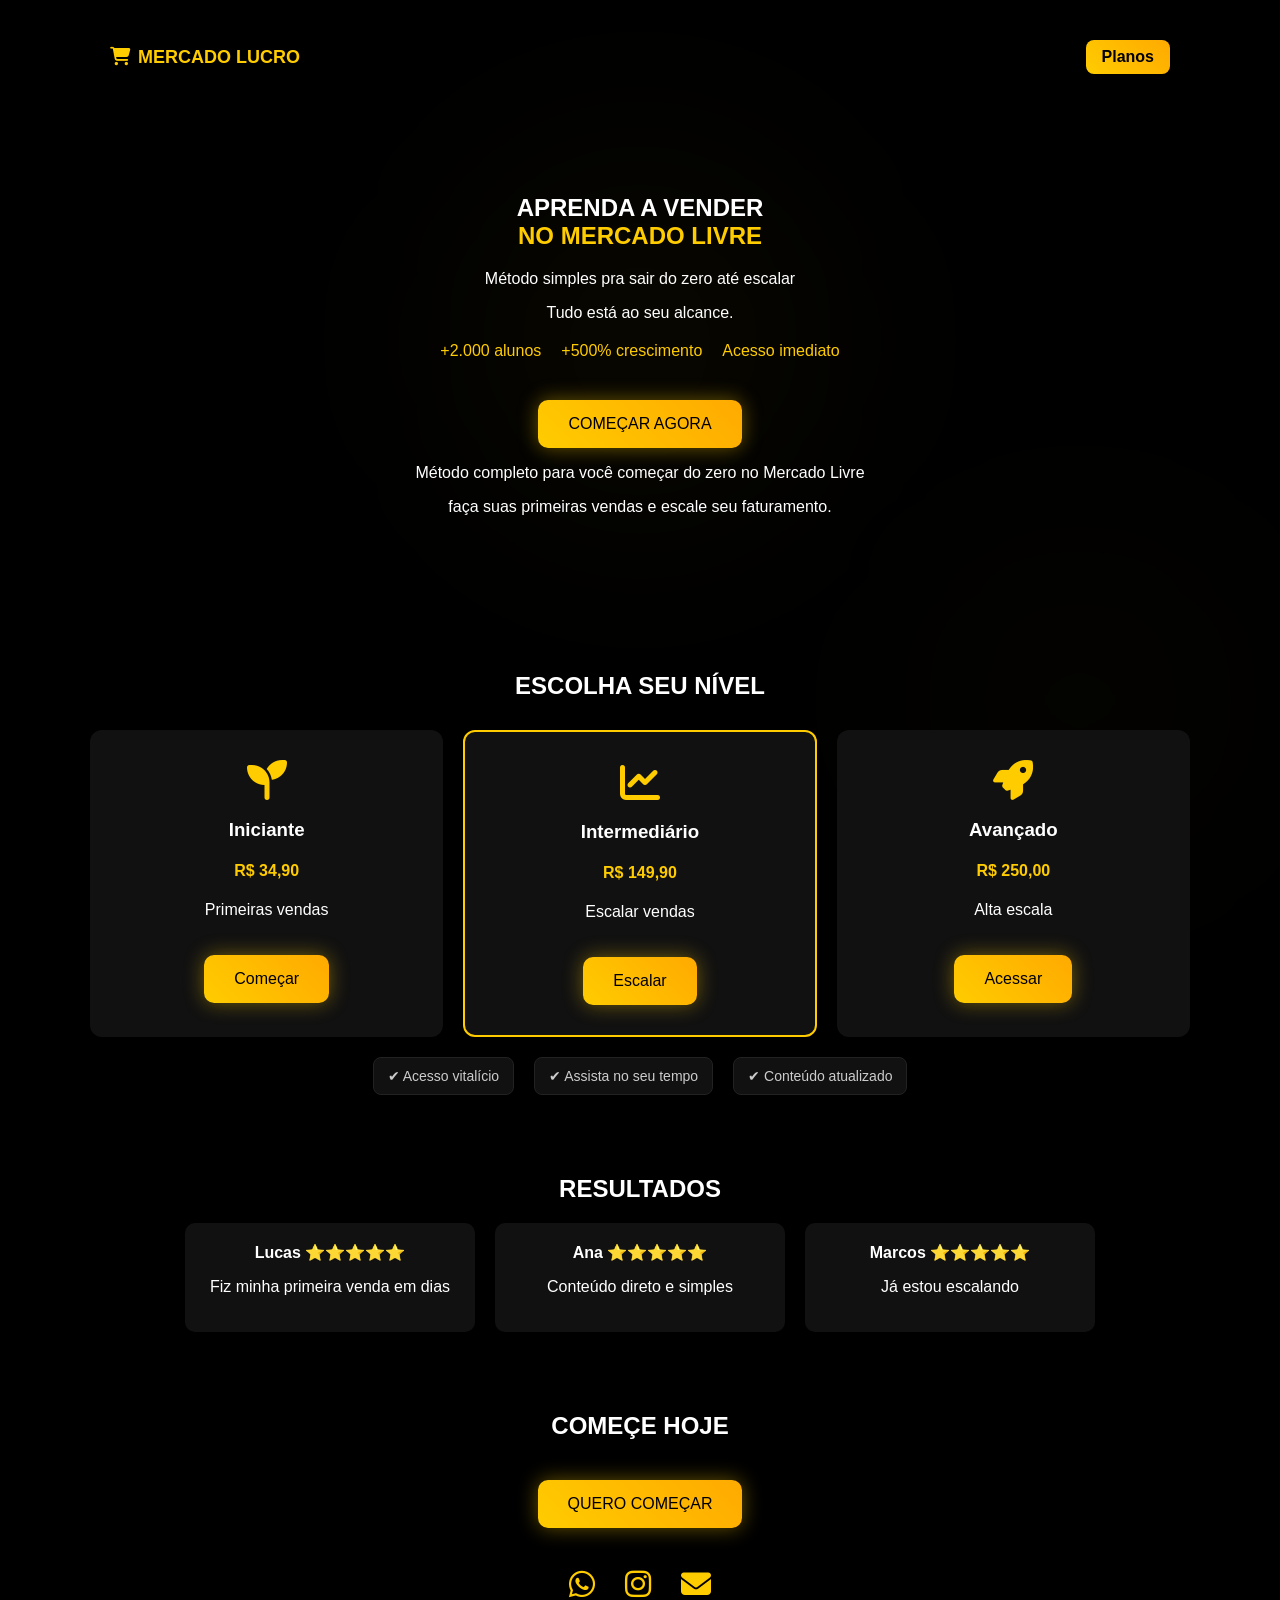
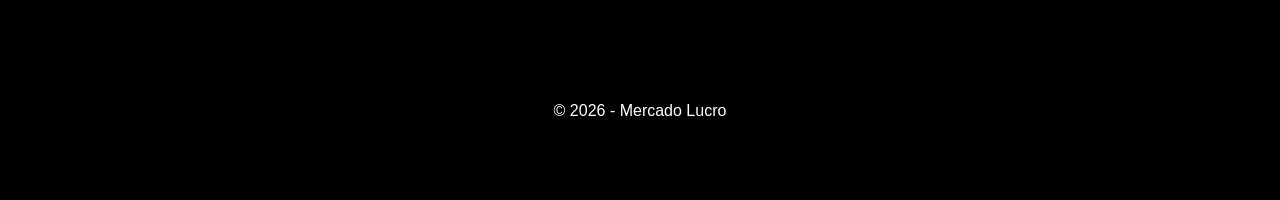
<file: index.html>
<!DOCTYPE html>
<html lang="pt-br">

<head>
  <meta charset="UTF-8">
  <title>Mercado Lucro</title>
  <meta name="viewport" content="width=device-width, initial-scale=1.0">

  <link rel="icon" href="logo.png">
  <link rel="stylesheet" href="style.css">
  <link rel="stylesheet" href="https://cdnjs.cloudflare.com/ajax/libs/font-awesome/6.5.0/css/all.min.css">
</head>

<body>

  <div class="glow-bg"></div>

  <div class="container">

    <header class="header">

      <div class="logo">
        <i class="fas fa-cart-shopping"></i> MERCADO LUCRO
      </div>

      <a href="#planos" class="btn-topo">Planos</a>

    </header>

    <section class="hero">

      <h1>
        APRENDA A VENDER <br>
        <span>NO MERCADO LIVRE</span>
      </h1>

      <p>Método simples pra sair do zero até escalar</p>
      <p>Tudo está ao seu alcance.</p>


      <!-- STATS -->
      <div class="stats">
        <div>+2.000 alunos</div>
        <div>+500% crescimento</div>
        <div>Acesso imediato</div>
      </div>

      <a href="LINK_INICIANTE" class="btn-main">COMEÇAR AGORA</a>

      <br>
      <p>Método completo para você começar do zero no Mercado Livre</p>
      <p>faça suas primeiras vendas e escale seu faturamento.</p>

    </section>



    <!-- PLANOS -->
    <section class="planos" id="planos">

      <h2>ESCOLHA SEU NÍVEL</h2>

      <div class="planos-grid">

        <div class="plano">
          <i class="fas fa-seedling"></i>
          <h3>Iniciante</h3>
          <h4>R$ 34,90</h4>
          <p>Primeiras vendas</p>
          <a href="iniciante.html" class="btn-main">Começar</a>
        </div>

        <div class="plano destaque">
          <i class="fas fa-chart-line"></i>
          <h3>Intermediário</h3>
          <h4>R$ 149,90</h4>
          <p>Escalar vendas</p>
          <a href="intermediario.html" class="btn-main">Escalar</a>
        </div>

        <div class="plano">
          <i class="fas fa-rocket"></i>
          <h3>Avançado</h3>
          <h4>R$ 250,00</h4>
          <p>Alta escala</p>
          <a href="avancado.html" class="btn-main">Acessar</a>
        </div>

      </div>

    </section>

    <div class="beneficios">
      <span>✔ Acesso vitalício</span>
      <span>✔ Assista no seu tempo</span>
      <span>✔ Conteúdo atualizado</span>
    </div>

    <!-- REVIEWS -->
    <section class="reviews">
      <h2>RESULTADOS</h2>

      <div class="reviews-grid">

        <div class="review">
          <strong>Lucas</strong>
          ⭐⭐⭐⭐⭐
          <p>Fiz minha primeira venda em dias</p>
        </div>

        <div class="review">
          <strong>Ana</strong>
          ⭐⭐⭐⭐⭐
          <p>Conteúdo direto e simples</p>
        </div>

        <div class="review">
          <strong>Marcos</strong>
          ⭐⭐⭐⭐⭐
          <p>Já estou escalando</p>
        </div>

      </div>
    </section>

    <!-- CTA -->
    <section class="cta">
      <h2>COMEÇE HOJE</h2>
      <a href="LINK_INICIANTE" class="btn-main">QUERO COMEÇAR</a>
    </section>

    <!-- CONTATO -->
    <section class="contato">
      <a href="https://wa.me/SEUNUMERO" target="_blank"><i class="fab fa-whatsapp"></i></a>
      <a href="https://instagram.com/tacianobraghiroli" target="_blank"><i class="fab fa-instagram"></i></a>
      <a href="mailto:tacianobraghiroli"><i class="fas fa-envelope"></i></a>
    </section>

  </div>
  
  <section class="hero">
    <footer>© 2026 - Mercado Lucro</footer>
  </section>


  <!-- POPUP -->
  <div id="popup" class="popup"></div>

  <script src="script.js"></script>
</body>

</html>
</file>
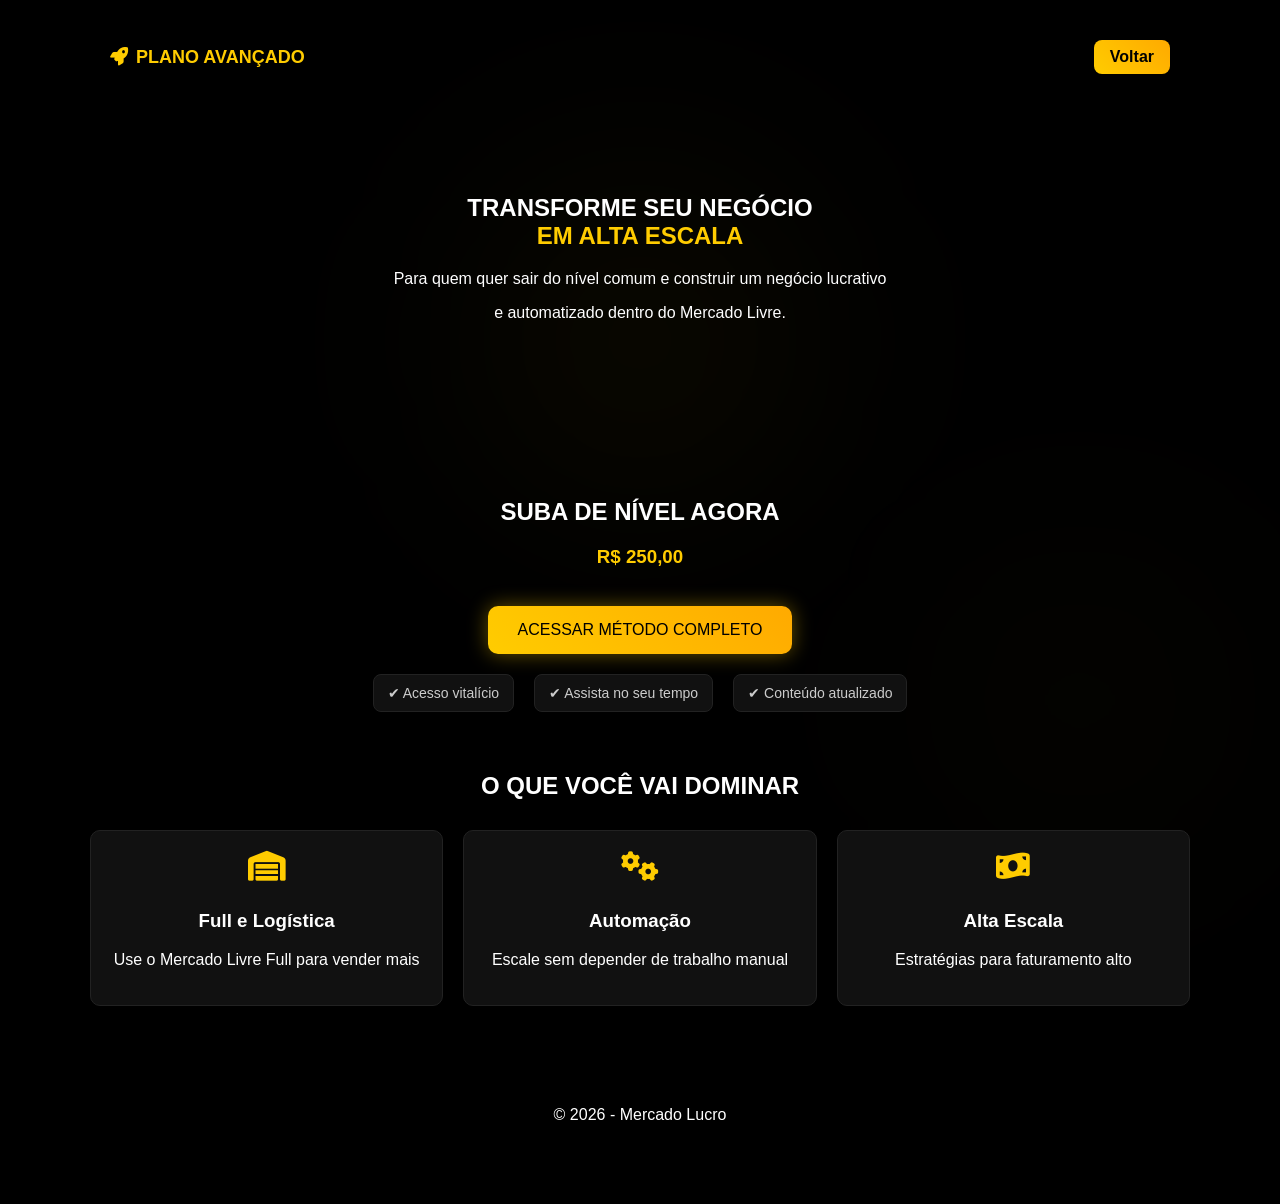
<file: avancado.html>
<!DOCTYPE html>
<html lang="pt-br">

<head>
  <meta charset="UTF-8">
  <title>Avançado</title>
  <meta name="viewport" content="width=device-width, initial-scale=1.0">

  <link rel="icon" href="logo.png">
  <link rel="stylesheet" href="style.css">
  <link rel="stylesheet" href="https://cdnjs.cloudflare.com/ajax/libs/font-awesome/6.5.0/css/all.min.css">
</head>

<body>

  <div class="container">

    <header class="header">

      <div class="logo">
        <i class="fas fa-rocket"></i> PLANO AVANÇADO
      </div>

      <a href="index.html" class="btn-topo">Voltar</a>

    </header>

    <section class="hero">

      <h1>TRANSFORME SEU NEGÓCIO <br><span>EM ALTA ESCALA</span></h1>

      <p>Para quem quer sair do nível comum e construir um negócio lucrativo</p>
      <p>e automatizado dentro do Mercado Livre.</p>

    </section>

    <section class="cta">

      <h2>SUBA DE NÍVEL AGORA</h2>
      <h3>R$ 250,00</h3>

      <a href="SEU_LINK" class="btn-main">ACESSAR MÉTODO COMPLETO</a>
    </section>

    <div class="beneficios">
      <span>✔ Acesso vitalício</span>
      <span>✔ Assista no seu tempo</span>
      <span>✔ Conteúdo atualizado</span>
    </div>

    <section class="conteudo">

      <h2>O QUE VOCÊ VAI DOMINAR</h2>

      <div class="grid">

        <div class="card">
          <i class="fas fa-warehouse"></i>
          <h3>Full e Logística</h3>
          <p>Use o Mercado Livre Full para vender mais</p>
        </div>

        <div class="card">
          <i class="fas fa-cogs"></i>
          <h3>Automação</h3>
          <p>Escale sem depender de trabalho manual</p>
        </div>

        <div class="card">
          <i class="fas fa-money-bill-wave"></i>
          <h3>Alta Escala</h3>
          <p>Estratégias para faturamento alto</p>
        </div>

      </div>

    </section>


  </div>

  <section class="hero">
    <footer>© 2026 - Mercado Lucro</footer>
  </section>


  <!-- POPUP -->
  <div id="popup" class="popup"></div>

  <script src="script.js"></script>

</body>

</html>
</file>
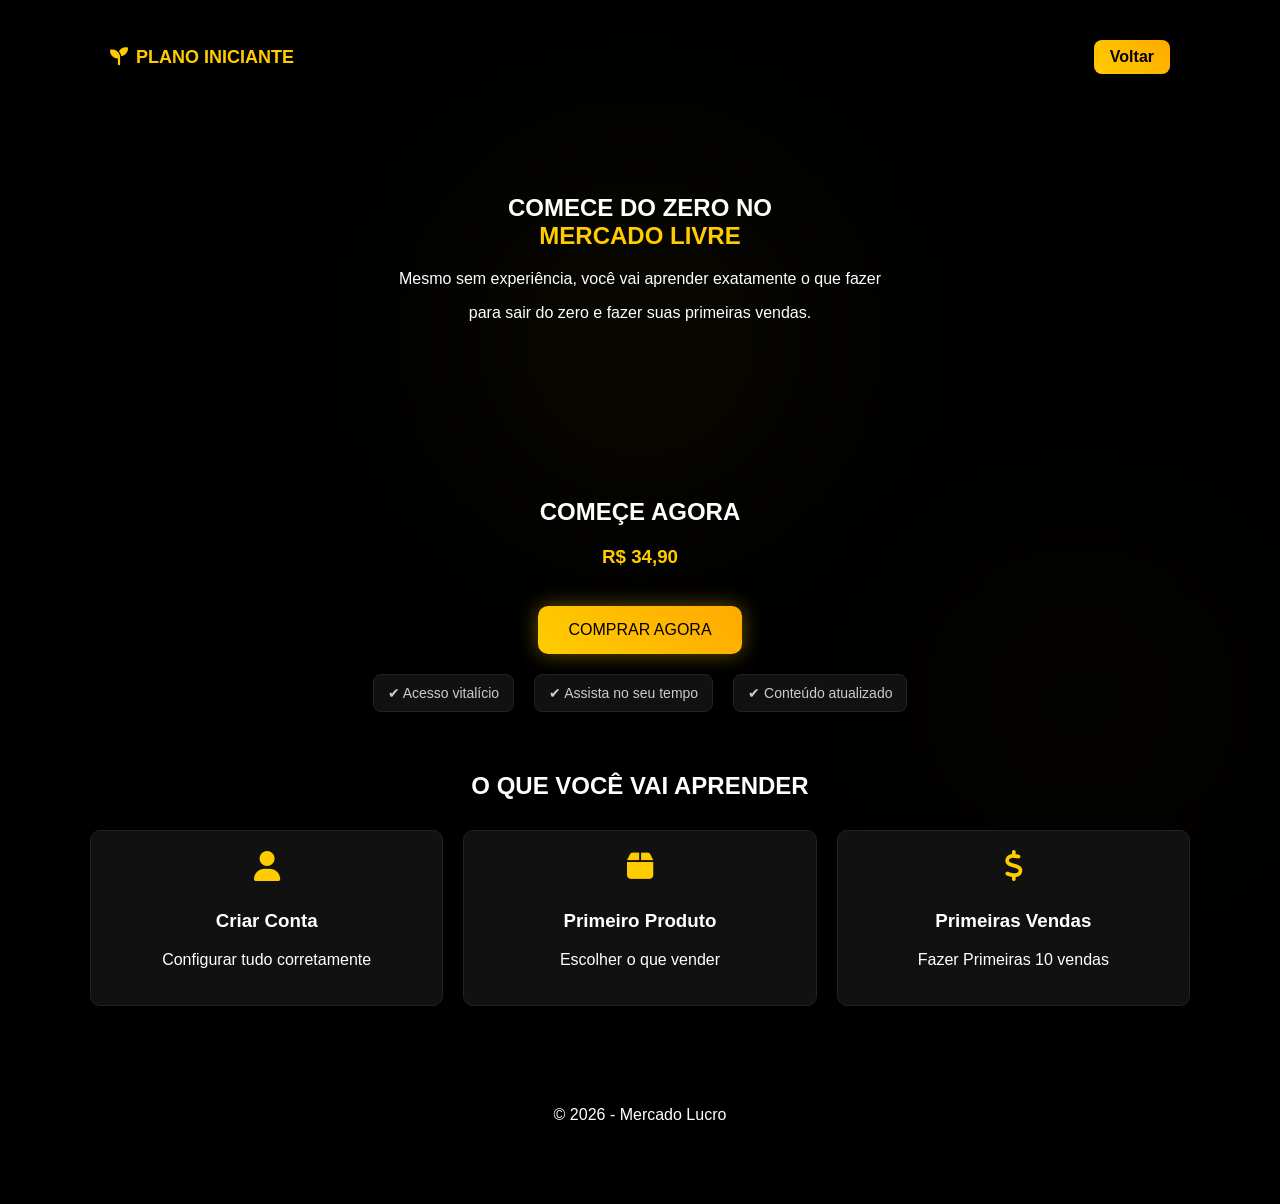
<file: iniciante.html>
<!DOCTYPE html>
<html lang="pt-br">

<head>
  <meta charset="UTF-8">
  <title>Iniciante</title>
  <meta name="viewport" content="width=device-width, initial-scale=1.0">

  <link rel="icon" href="logo.png">
  <link rel="stylesheet" href="style.css">
  <link rel="stylesheet" href="https://cdnjs.cloudflare.com/ajax/libs/font-awesome/6.5.0/css/all.min.css">
</head>

<body>

  <div class="container">

    <!-- TOPO -->
    <header class="header">

      <div class="logo">
        <i class="fas fa-seedling"></i> PLANO INICIANTE
      </div>

      <a href="index.html" class="btn-topo">Voltar</a>

    </header>
    <!-- HERO -->
    <section class="hero">

      <h1>COMECE DO ZERO NO<br><span>MERCADO LIVRE</span></h1>

      <p>Mesmo sem experiência, você vai aprender exatamente o que fazer</p>
      <p>para sair do zero e fazer suas primeiras vendas.</p>


    </section>

    <!-- CTA -->
    <section class="cta">
      <h2>COMEÇE AGORA</h2>
      <h3>R$ 34,90</h3>

      <a href="SEU_LINK" class="btn-main">COMPRAR AGORA</a>
    </section>

    <div class="beneficios">
      <span>✔ Acesso vitalício</span>
      <span>✔ Assista no seu tempo</span>
      <span>✔ Conteúdo atualizado</span>
    </div>

    <!-- CONTEÚDO -->
    <section class="conteudo">

      <h2>O QUE VOCÊ VAI APRENDER</h2>

      <div class="grid">

        <div class="card">
          <i class="fas fa-user"></i>
          <h3>Criar Conta</h3>
          <p>Configurar tudo corretamente</p>
        </div>

        <div class="card">
          <i class="fas fa-box"></i>
          <h3>Primeiro Produto</h3>
          <p>Escolher o que vender</p>
        </div>

        <div class="card">
          <i class="fas fa-dollar-sign"></i>
          <h3>Primeiras Vendas</h3>
          <p>Fazer Primeiras 10 vendas</p>
        </div>

      </div>

    </section>



  </div>

  <section class="hero">
    <footer>© 2026 - Mercado Lucro</footer>
  </section>


  <!-- POPUP -->
  <div id="popup" class="popup"></div>

  <script src="script.js"></script>

</body>

</html>
</file>
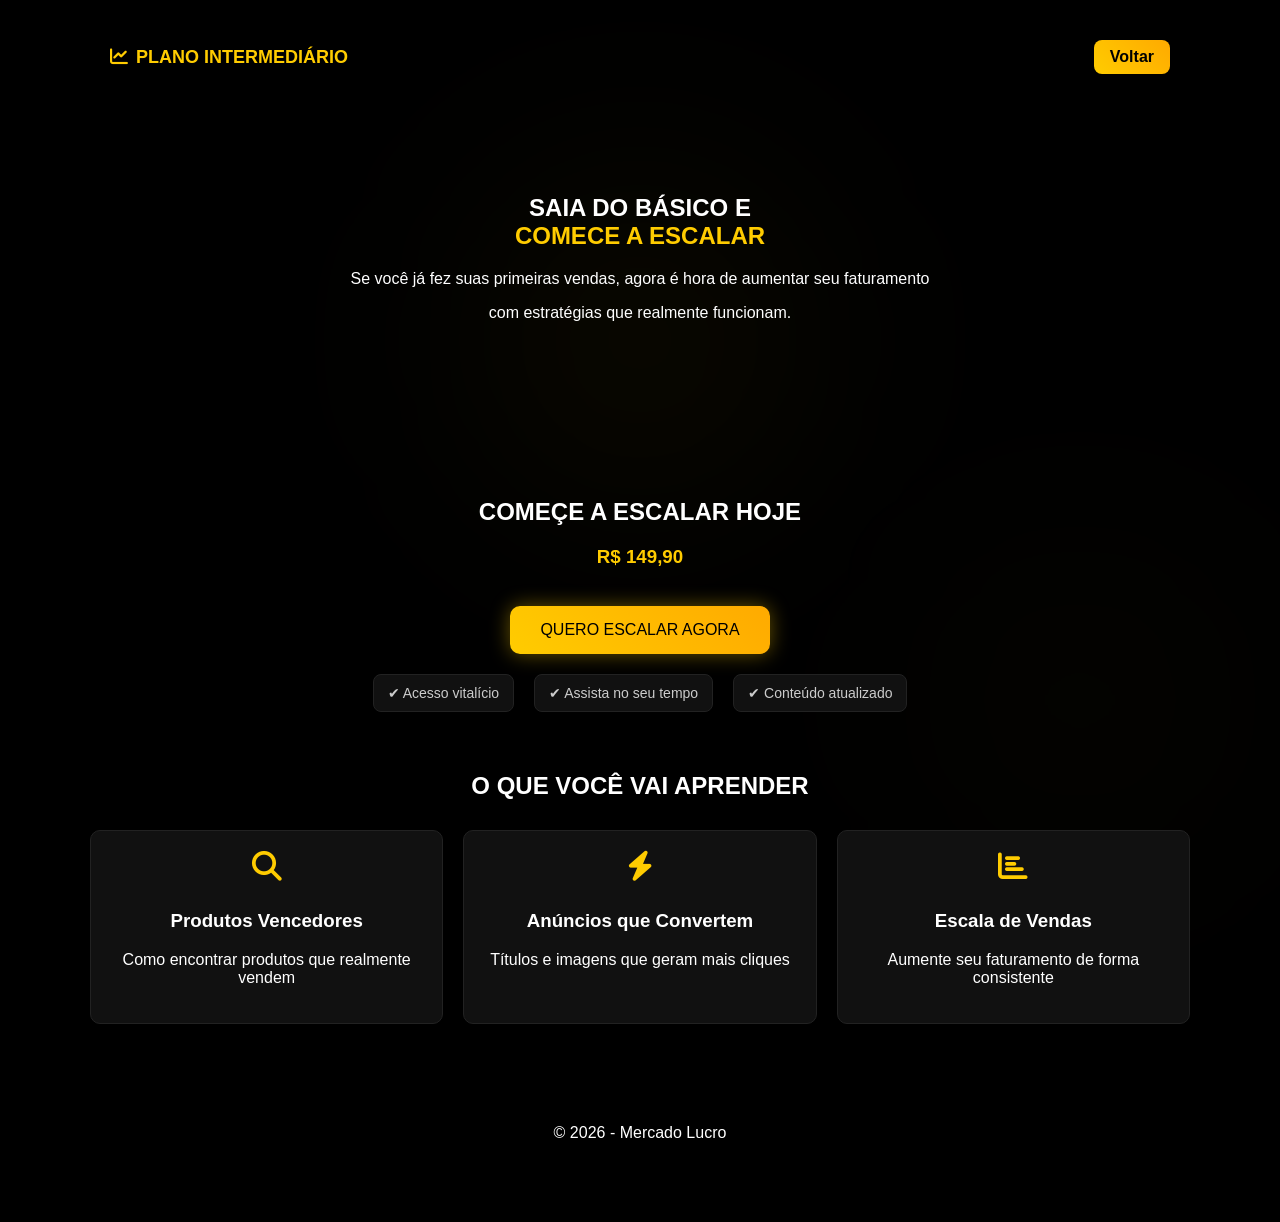
<file: intermediario.html>
<!DOCTYPE html>
<html lang="pt-br">

<head>
  <meta charset="UTF-8">
  <title>Intermediário</title>
  <meta name="viewport" content="width=device-width, initial-scale=1.0">

  <link rel="icon" href="logo.png">
  <link rel="stylesheet" href="style.css">
  <link rel="stylesheet" href="https://cdnjs.cloudflare.com/ajax/libs/font-awesome/6.5.0/css/all.min.css">
</head>

<body>

  <div class="container">

    <header class="header">

      <div class="logo">
        <i class="fas fa-chart-line"></i> PLANO INTERMEDIÁRIO
      </div>

      <a href="index.html" class="btn-topo">Voltar</a>

    </header>

    <section class="hero">

      <h1>SAIA DO BÁSICO E <br><span>COMECE A ESCALAR</span></h1>

      <p>Se você já fez suas primeiras vendas, agora é hora de aumentar seu faturamento</p>
      <p>com estratégias que realmente funcionam.</p>

    </section>

    <section class="cta">

      <h2>COMEÇE A ESCALAR HOJE</h2>
      <h3>R$ 149,90</h3>

      <a href="SEU_LINK" class="btn-main">QUERO ESCALAR AGORA</a>
    </section>

    <div class="beneficios">
      <span>✔ Acesso vitalício</span>
      <span>✔ Assista no seu tempo</span>
      <span>✔ Conteúdo atualizado</span>
    </div>

    <section class="conteudo">

      <h2>O QUE VOCÊ VAI APRENDER</h2>

      <div class="grid">

        <div class="card">
          <i class="fas fa-search"></i>
          <h3>Produtos Vencedores</h3>
          <p>Como encontrar produtos que realmente vendem</p>
        </div>

        <div class="card">
          <i class="fas fa-bolt"></i>
          <h3>Anúncios que Convertem</h3>
          <p>Títulos e imagens que geram mais cliques</p>
        </div>

        <div class="card">
          <i class="fas fa-chart-bar"></i>
          <h3>Escala de Vendas</h3>
          <p>Aumente seu faturamento de forma consistente</p>
        </div>

      </div>

    </section>



  </div>

  <section class="hero">
    <footer>© 2026 - Mercado Lucro</footer>
  </section>


  <!-- POPUP -->
  <div id="popup" class="popup"></div>

  <script src="script.js"></script>

</body>

</html>
</file>
<file: style.css>
body {
  margin: 0;
  font-family: Arial;
  color: #fff;
  background: #000;
  overflow-x: hidden;
}

body::before {
  content: "";
  position: fixed;
  width: 500px;
  height: 500px;
  background: radial-gradient(circle, rgba(255,204,0,0.06), transparent 70%);
  top: 10%;
  left: 50%;
  transform: translateX(-50%);
  filter: blur(100px);
  z-index: -1;
}

body::after {
  content: "";
  position: fixed;
  width: 400px;
  height: 400px;
  background: radial-gradient(circle, rgba(255,204,0,0.04), transparent 70%);
  bottom: 0;
  right: 0;
  filter: blur(120px);
  z-index: -1;
}

.container {
  max-width: 1100px;
  margin: auto;
  padding: 20px;
}

/* HEADER */
.header {
  display: flex;
  justify-content: space-between;
  align-items: center;
  padding: 20px;
}

/* LADO ESQUERDO */
.logo {
  color: #ffcc00;
  font-weight: bold;
  font-size: 18px;

  display: flex;
  align-items: center;
  gap: 8px;
}

.logo i {
  font-size: 18px;
}

/* BOTÃO DIREITO */
.btn-topo {
  background: linear-gradient(45deg, #ffcc00, #ffaa00);
  color: #000;
  padding: 8px 16px;
  border-radius: 8px;
  text-decoration: none;
  font-weight: bold;

  width: auto;
  height: auto;
  display: inline-block;

  transition: 0.3s;
}

.btn-topo:hover {
  transform: translateY(-2px);
  box-shadow: 0 0 15px rgba(255,204,0,0.5);
}

/* HERO */
.hero {
  text-align: center;
  padding: 80px 20px;
}

.hero span { color: #ffcc00; }

/* STATS */
.stats {
  display: flex;
  justify-content: center;
  gap: 20px;
  margin: 20px 0;
  color: #ffcc00;
}

/* BOTÃO */
.btn-main {
  display: inline-block;
  margin-top: 20px;
  background: linear-gradient(45deg,#ffcc00,#ffaa00);
  padding: 15px 30px;
  border-radius: 10px;
  color: #000;
  text-decoration: none;
  box-shadow: 0 0 20px rgba(255,204,0,0.4);
}

.btn-main:hover {
  transform: translateY(-3px);
}

/* PLANOS */
.planos {
  text-align: center;
  margin-top: 60px;
}

.planos-grid {
  display: grid;
  grid-template-columns: repeat(auto-fit,minmax(250px,1fr));
  gap: 20px;
  margin-top: 30px;
}

.plano {
  background: #111;
  padding: 30px;
  border-radius: 12px;
  transition: 0.3s;
}

.plano:hover {
  transform: translateY(-8px);
  box-shadow: 0 0 20px rgba(255,204,0,0.2);
}

.plano i {
  font-size: 40px;
  color: #ffcc00;
}

.plano h4 {
  color: #ffcc00;
}

.destaque {
  border: 2px solid #ffcc00;
}

/* REVIEWS */
.reviews {
  text-align: center;
  margin-top: 80px;
}

.reviews-grid {
  display: flex;
  gap: 20px;
  justify-content: center;
  flex-wrap: wrap;
}

.review {
  background: #111;
  padding: 20px;
  border-radius: 10px;
  width: 250px;
}

/* CTA */
.cta {
  text-align: center;
  margin-top: 80px;
}

/* CONTATO */
.contato {
  display: flex;
  justify-content: center;
  gap: 30px;
  font-size: 30px;
  margin-top: 40px;
}

.contato a {
  color: #ffcc00;
}

/* POPUP */
.popup {
  position: fixed;
  bottom: 20px;
  left: 20px;
  background: #111;
  padding: 15px;
  border-radius: 10px;
  display: none;
}

.beneficios {
  margin-top: 20px;
  display: flex;
  justify-content: center;
  gap: 20px;
  flex-wrap: wrap;
  font-size: 14px;
  color: #ccc;
}

.beneficios span {
  background: #111;
  padding: 10px 14px;
  border-radius: 8px;
  border: 1px solid #222;
  transition: 0.3s;
  cursor: default;
}

/* EFEITO AO PASSAR O MOUSE */
.beneficios span:hover {
  transform: translateY(-5px);
  border-color: #ffcc00;
  box-shadow: 0 0 15px rgba(255,204,0,0.2);
}

.center {
  display: flex;
  justify-content: center;
  align-items: center;
  min-height: 100vh;
}

.page-box {
  background: #111;
  padding: 40px;
  border-radius: 15px;
  text-align: center;
  max-width: 400px;
  width: 100%;
  border: 1px solid #222;
}

.icon {
  font-size: 50px;
  color: #ffcc00;
  margin-bottom: 20px;
}

.page-box h1 {
  color: #ffcc00;
}

.page-box ul {
  list-style: none;
  margin: 20px 0;
}

.page-box li {
  margin: 10px 0;
}

.voltar {
  position: absolute;
  top: 20px;
  left: 20px;
  color: #ffcc00;
  text-decoration: none;
}

.voltar:hover {
  text-decoration: underline;
}

.conteudo {
  text-align: center;
  margin-top: 60px;
}

.grid {
  display: grid;
  grid-template-columns: repeat(auto-fit,minmax(200px,1fr));
  gap: 20px;
  margin-top: 30px;
}

.card {
  background: #111;
  padding: 20px;
  border-radius: 10px;
  border: 1px solid #222;
  transition: 0.3s;
}

.card:hover {
  transform: translateY(-5px);
  border-color: #ffcc00;
}

.card i {
  font-size: 30px;
  color: #ffcc00;
  margin-bottom: 10px;
}

.cta {
  text-align: center;
  margin-top: 80px;
}

.cta h3 {
  color: #ffcc00;
}

.garantia {
  margin-top: 10px;
  color: #aaa;
  font-size: 14px;
}

.titulo-plano {
  font-size: 42px;
  color: #ffcc00;
  margin-bottom: 15px;
  text-align: center;
  letter-spacing: 2px;

  display: flex;
  align-items: center;
  justify-content: center;
  gap: 10px;
}

/* ÍCONE */
.titulo-plano i {
  font-size: 36px;
}

/* efeito leve */
.titulo-plano {
  text-shadow: 0 0 15px rgba(255,204,0,0.4);
}

/* RESPONSIVO */
@media (max-width: 768px) {

  /* GERAL */
  body {
    overflow-x: hidden;
  }

  .container {
    padding: 15px;
  }

  /* HEADER */
  .header {
    display: flex;
    justify-content: space-between;
    align-items: center;
  }

  .logo {
    font-size: 15px;
  }

  .btn-topo {
    font-size: 13px;
    padding: 6px 10px;
  }

  /* HERO */
  .hero {
    padding: 40px 10px;
    text-align: center;
  }

  .hero h1 {
    font-size: 24px;
    line-height: 1.3;
    word-break: break-word;
  }

  .titulo-plano {
    font-size: 20px;
  }

  .hero p {
    font-size: 14px;
  }

  /* GRID */
  .grid {
    display: grid;
    grid-template-columns: 1fr; /* 1 coluna no mobile */
    gap: 15px;
  }

  .card {
    width: 100%;
    padding: 15px;
  }

  /* BOTÕES */
  .btn-main {
    width: 100%;
    padding: 14px;
    font-size: 14px;
  }

  /* CTA */
  .cta h2 {
    font-size: 20px;
  }

  .cta h3 {
    font-size: 18px;
  }

  /* STATS */
  .stats {
    flex-direction: column;
    gap: 10px;
    font-size: 14px;
  }

}
</file>
